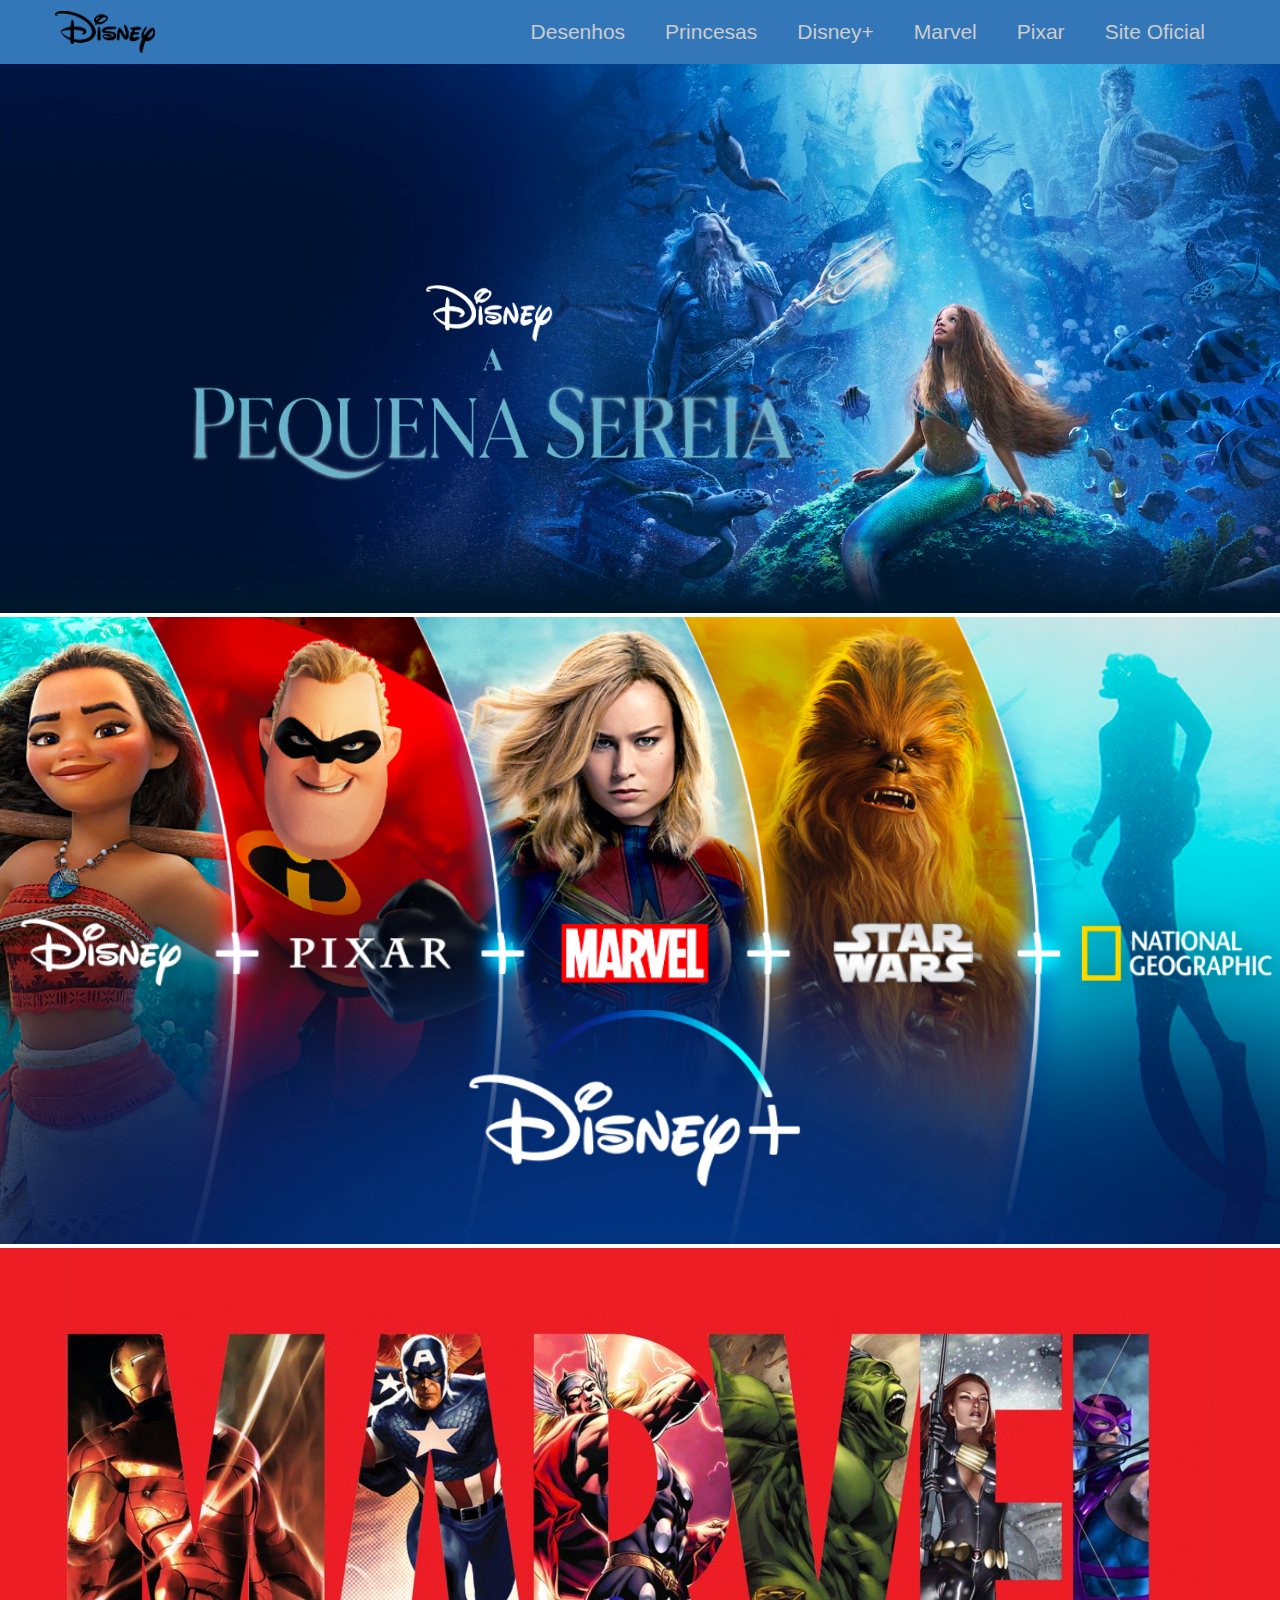
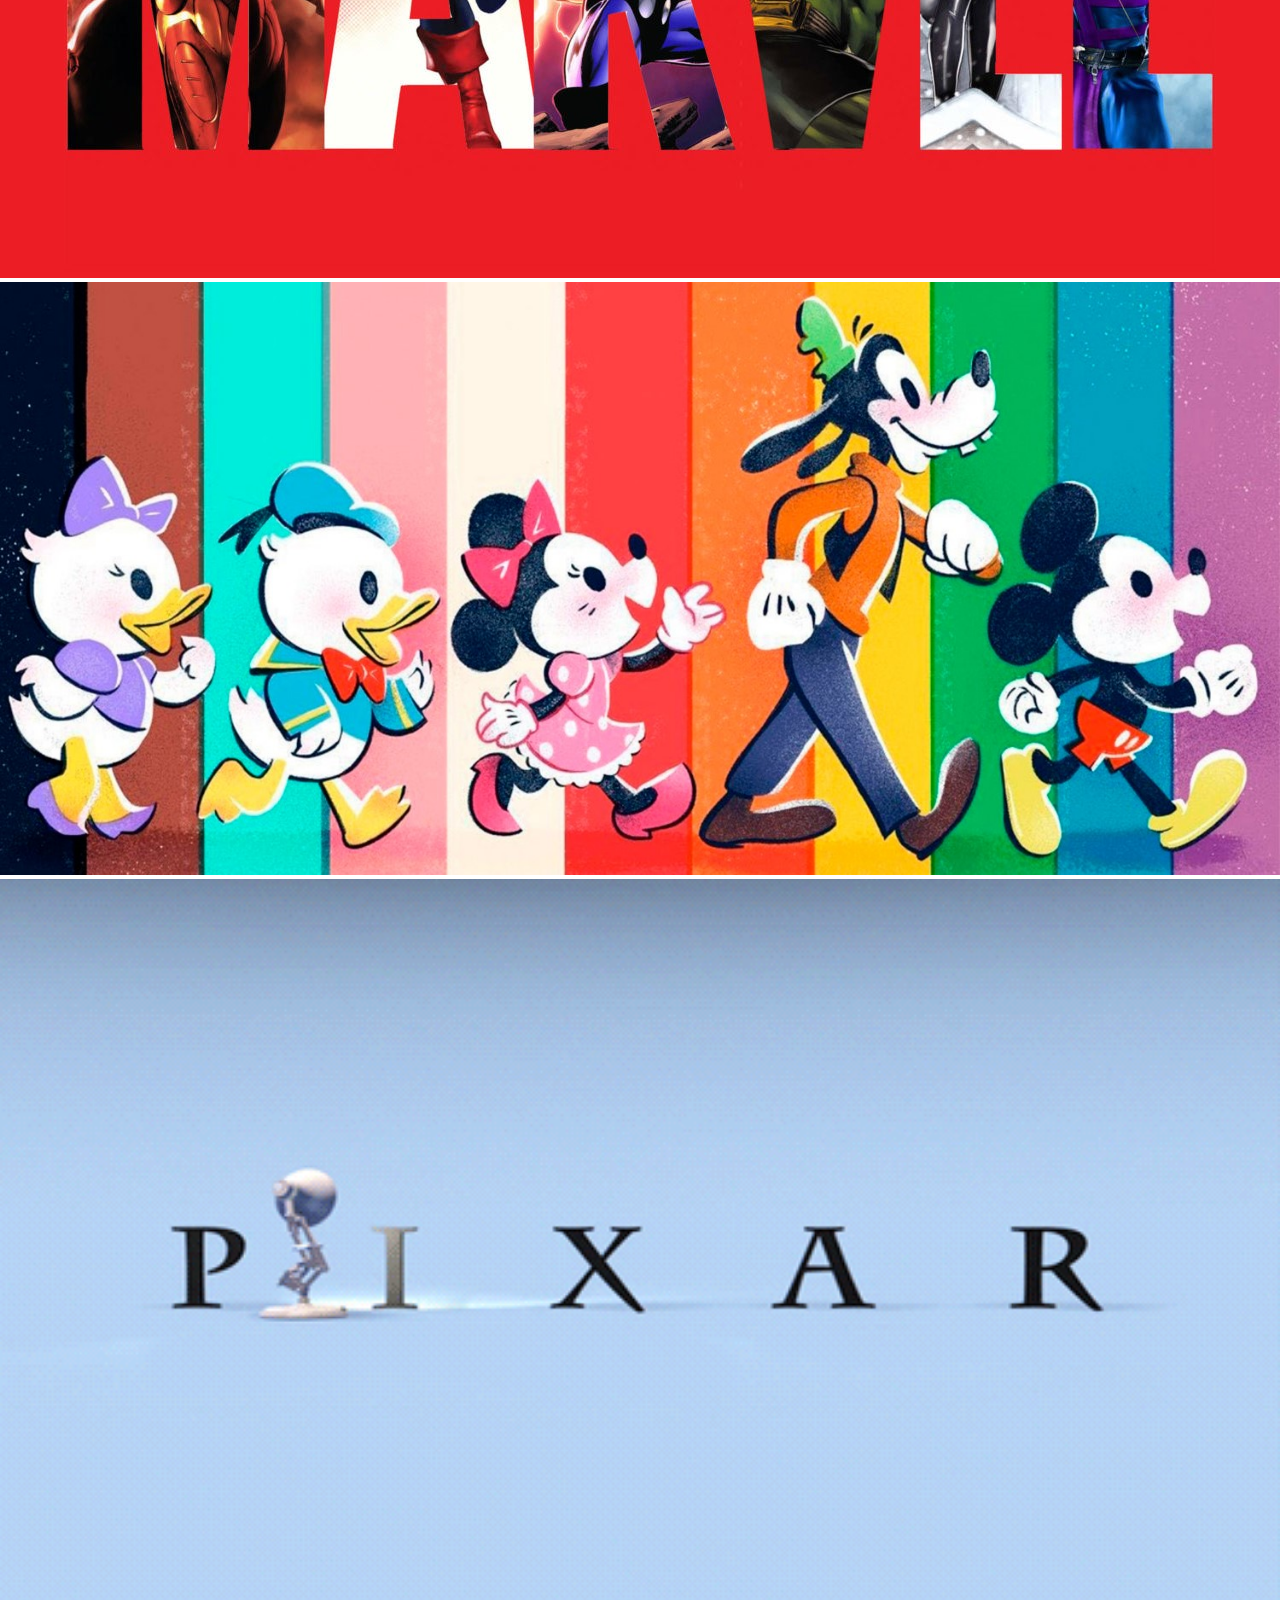
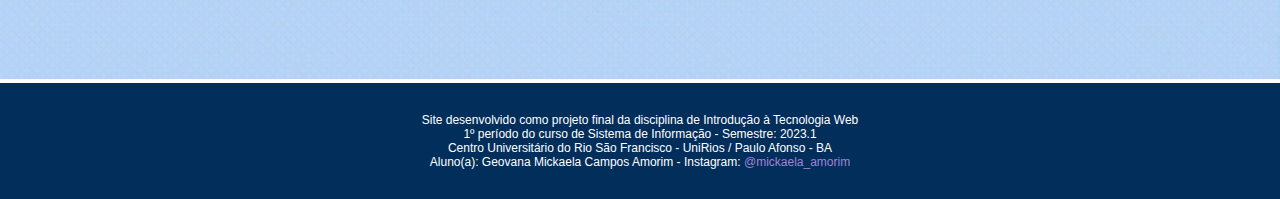
<file: index.html>
<!DOCTYPE html>
<html lang="en">

<head>
    <meta charset="UTF-8">
    <meta http-equiv="X-UA-Compatible" content="IE=edge">
    <meta name="viewport" content="width=device-width, initial-scale=1.0">
    <title>Disney</title>
    <link rel="shortcut icon" href="imagens/logo/favicon.ico" type="image/x-icon">
    <link rel="stylesheet" href="css/style.css">
</head>

<body id="index">
    <header id="cabecalho">
        <div class="container">
            <img src="imagens/logo/logo_disney.png" alt="Logo" id="logo">
            <nav id="menu">
                <ul>
                    <li><a href="pages/desenhos.html">Desenhos</a></li>
                    <li><a href="pages/princesas.html">Princesas</a></li>
                    <li><a href="pages/plus.html">Disney+</a></li>
                    <li><a href="pages/marvel.html">Marvel</a></li>
                    <li><a href="pages/pixar.html">Pixar</a></li>
                    <li><a href="https://www.disney.com.br" target="_blank">Site Oficial</a></li>
                </ul>
            </nav>
        </div>
    </header>

    <section id="index_princesas">
        <div id="conteudo">
            <a href="pages/princesas.html"><img width="650" height="250" src="imagens/princesas/frase_sereia.png"
                    alt="A Pequena Sereia"></a>
        </div>
        <a href="pages/princesas.html"> <video class="video" autoplay loop muted>
                <source src="imagens/index/pequena_sereia.mp4">
            </video></a>
    </section>


    <div id="index_plus" id="conteudo">
        <a href="pages/plus.html"> <img src="imagens/index/index_plus.png" alt="DisneyPlus"></a>
    </div>

    <div id="index_marvel" id="conteudo">
        <a href="pages/marvel.html"><img src="imagens/index/marvel_01.jpg" alt="Marvel"></a>
    </div>


    <div id="index_desenho" id="conteudo">
        <a href="pages/desenhos.html"> <img src="imagens/index/desenho_banner.jpg" alt="Desenhos"></a>
    </div>

    <div id="index_pixar" id="conteudo">
        <a href="pages/pixar.html"><img src="imagens/index/index_pixar.gif" alt="Pixar"></a>
    </div>

    <footer id="rodape">
        <span>
            <p>Site desenvolvido como projeto final da disciplina de Introdução à Tecnologia Web<br>
                1º período do curso de Sistema de Informação - Semestre: 2023.1<br>
                Centro Universitário do Rio São Francisco - UniRios / Paulo Afonso - BA<br>
                Aluno(a): Geovana Mickaela Campos Amorim - Instagram: <a href="https:www.instagram.com/mickaela_amorim"
                    target="_black">@mickaela_amorim</a>
            <p>
        </span>
    </footer>
</body>

</html>
</file>
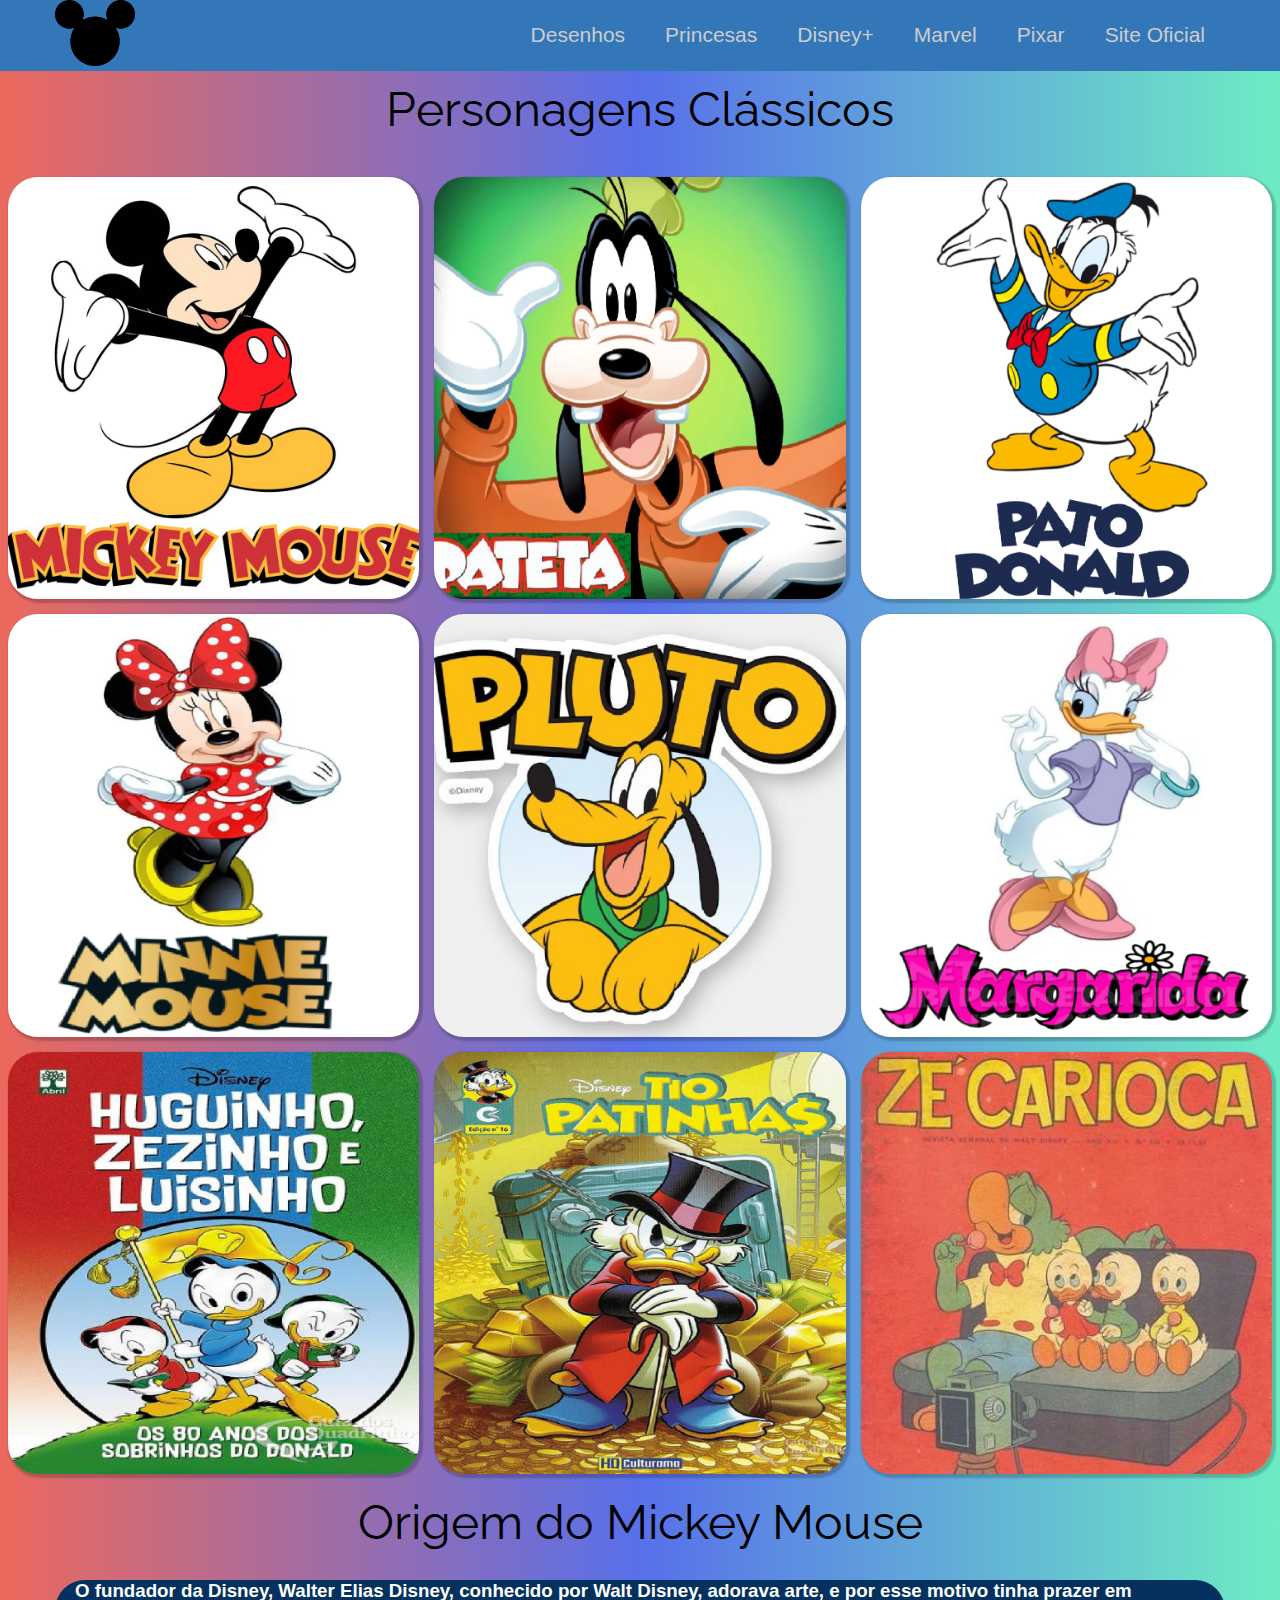
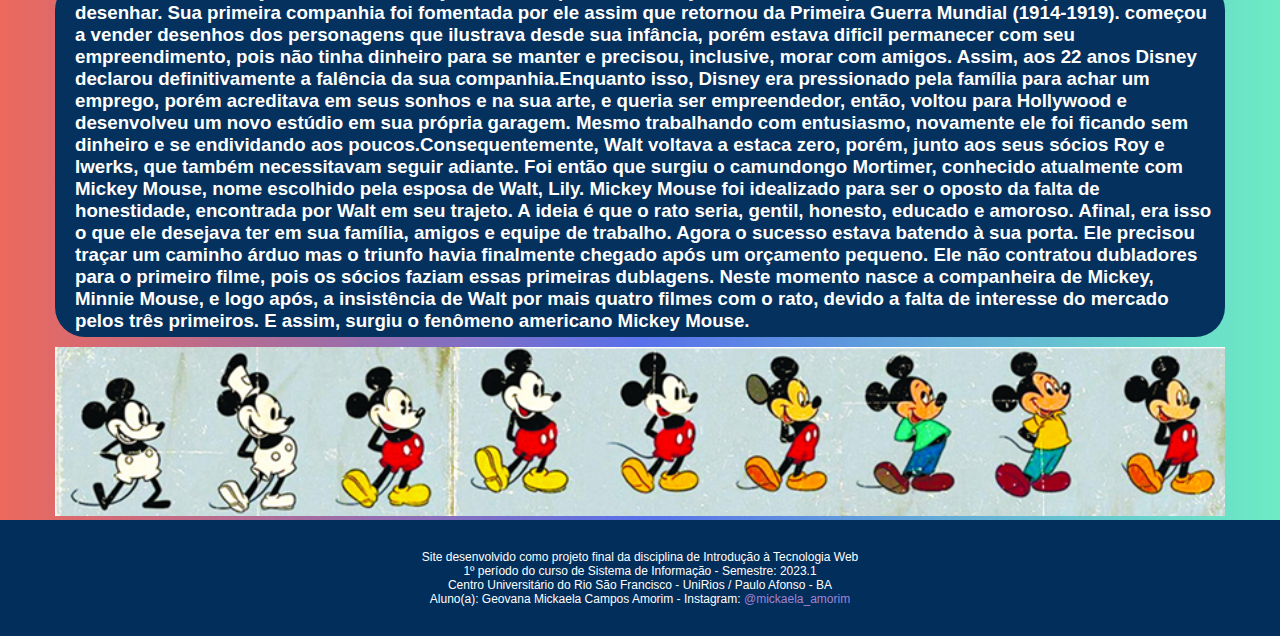
<file: pages/desenhos.html>
<!DOCTYPE html>
<html lang="en">

<head>
    <meta charset="UTF-8">
    <meta http-equiv="X-UA-Compatible" content="IE=edge">
    <meta name="viewport" content="width=device-width, initial-scale=1.0">
    <title>Disney</title>
    <link rel="shortcut icon" href="../imagens/logo/favicon.ico" type="image/x-icon">
    <link rel="stylesheet" href="../css/style.css">
</head>

<body id="desenho">
    <header id="cabecalho">
        <div class="container">
            <a href="../index.html"><img src="../imagens/logo/logo_disney_mickey.png" alt="Logo" id="logo_desenho"> </a>
            <nav id="menu">
                <ul>
                    <li><a href="desenhos.html">Desenhos</a></li>
                    <li><a href="princesas.html">Princesas</a></li>
                    <li><a href="plus.html">Disney+</a></li>
                    <li><a href="marvel.html">Marvel</a></li>
                    <li><a href="pixar.html">Pixar</a></li>
                    <li><a href="https://www.disney.com.br" target="_blank">Site Oficial</a></li>
                </ul>
            </nav>
        </div>
    </header>

    <div class="tamanho">
        <h2 class="titulo">Personagens Clássicos</h2>
        <div id="desenho_imagens">
            <img src="../imagens/desenhos/desenho_mickeymouse.png" alt="imagem">
            <img src="../imagens/desenhos/desenho_pateta.png" alt="imagem">
            <img src="../imagens/desenhos/desenho_patodonald.png" alt="imagem">
            <img src="../imagens/desenhos/desenho_minniemouse.png" alt="imagem">
            <img src="../imagens/desenhos/desenho_pluto.png" alt="imagem">
            <img src="../imagens/desenhos/desenho_margarida1.png" alt="imagem">
            <img src="../imagens/desenhos/desenho_sobrinhos.png" alt="imagem">
            <img src="../imagens/desenhos/desenho_tiopatinhas.png" alt="imagem">
            <img src="../imagens/desenhos/desenho_ze.jpeg" alt="imagem">
        </div>

        <h2 class="titulo">Origem do Mickey Mouse</h2>

        <div class=container id="conteudo_desenho">
            <h3>
                O fundador da Disney, Walter Elias Disney, conhecido por Walt Disney, adorava arte, e por esse motivo
                tinha prazer em desenhar. Sua primeira companhia foi fomentada por ele assim que retornou da Primeira
                Guerra Mundial (1914-1919). começou a vender desenhos dos personagens que ilustrava desde sua infância,
                porém estava dificil permanecer com seu empreendimento, pois não tinha dinheiro para se manter e
                precisou, inclusive, morar com amigos. Assim, aos 22 anos Disney declarou definitivamente a falência da
                sua companhia.Enquanto isso, Disney era pressionado pela família para achar um emprego, porém acreditava
                em seus sonhos e na sua arte, e queria ser empreendedor, então, voltou para Hollywood e desenvolveu um
                novo estúdio em sua própria garagem. Mesmo trabalhando com entusiasmo, novamente ele foi ficando sem
                dinheiro e se endividando aos poucos.Consequentemente, Walt voltava a estaca zero, porém, junto aos seus
                sócios Roy e Iwerks, que também necessitavam seguir adiante. Foi então que surgiu o camundongo Mortimer,
                conhecido atualmente com Mickey Mouse, nome escolhido pela esposa de Walt, Lily.
                Mickey Mouse foi idealizado para ser o oposto da falta de honestidade, encontrada por Walt em seu
                trajeto. A ideia é que o rato seria, gentil, honesto, educado e amoroso. Afinal, era isso o que ele
                desejava ter em sua família, amigos e equipe de trabalho.
                Agora o sucesso estava batendo à sua porta. Ele precisou traçar um caminho árduo mas o triunfo havia
                finalmente chegado após um orçamento pequeno. Ele não contratou dubladores para o primeiro filme, pois
                os sócios faziam essas primeiras dublagens. Neste momento nasce a companheira de Mickey, Minnie Mouse, e
                logo após, a insistência de Walt por mais quatro filmes com o rato, devido a falta de interesse do
                mercado pelos três primeiros. E assim, surgiu o fenômeno americano Mickey Mouse.
            </h3>

            <img src="../imagens/desenhos/desenho_evolucao.png" alt="imagem">

        </div>
    </div>

    <footer id="rodape">
        <span>
            <p>Site desenvolvido como projeto final da disciplina de Introdução à Tecnologia Web<br>
                1º período do curso de Sistema de Informação - Semestre: 2023.1<br>
                Centro Universitário do Rio São Francisco - UniRios / Paulo Afonso - BA<br>
                Aluno(a): Geovana Mickaela Campos Amorim - Instagram: <a href="https:www.instagram.com/mickaela_amorim"
                    target="_black">@mickaela_amorim</a>
            <p>
        </span>
    </footer>
    
</body>

</html>
</file>
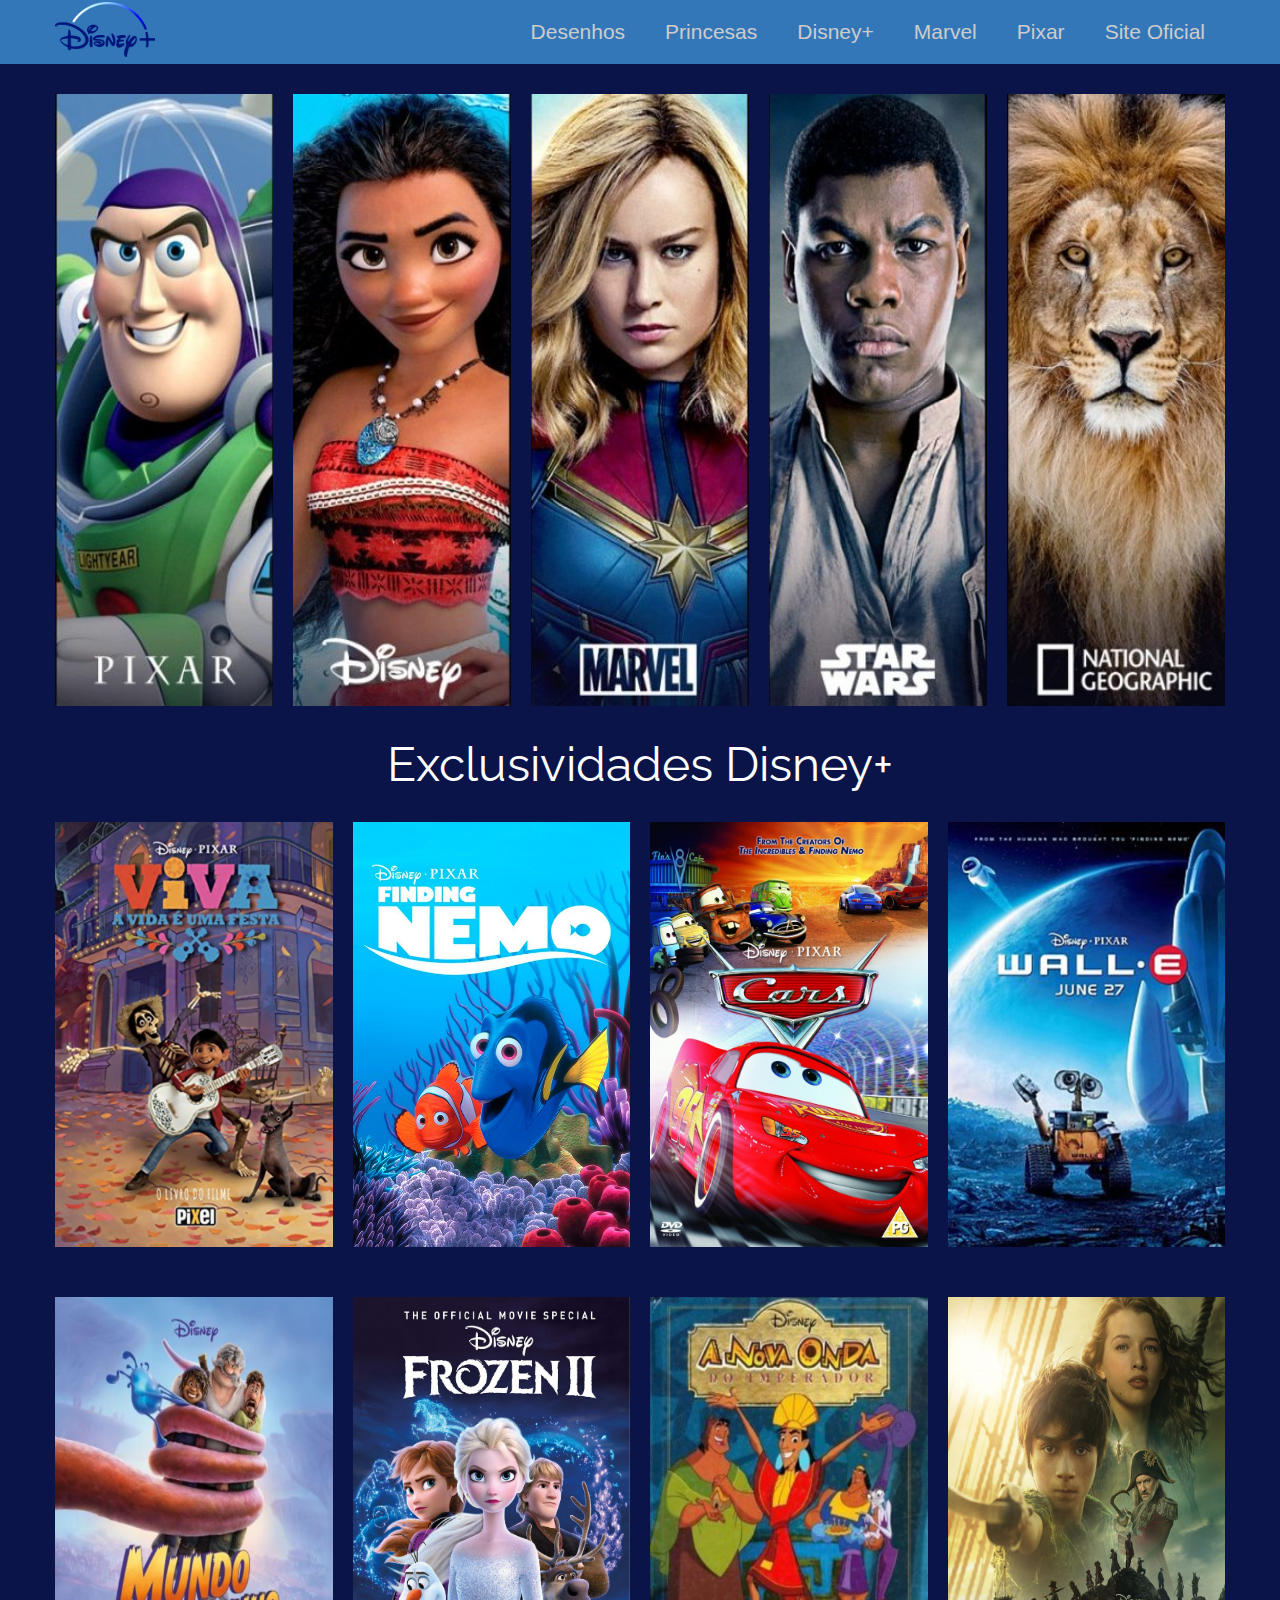
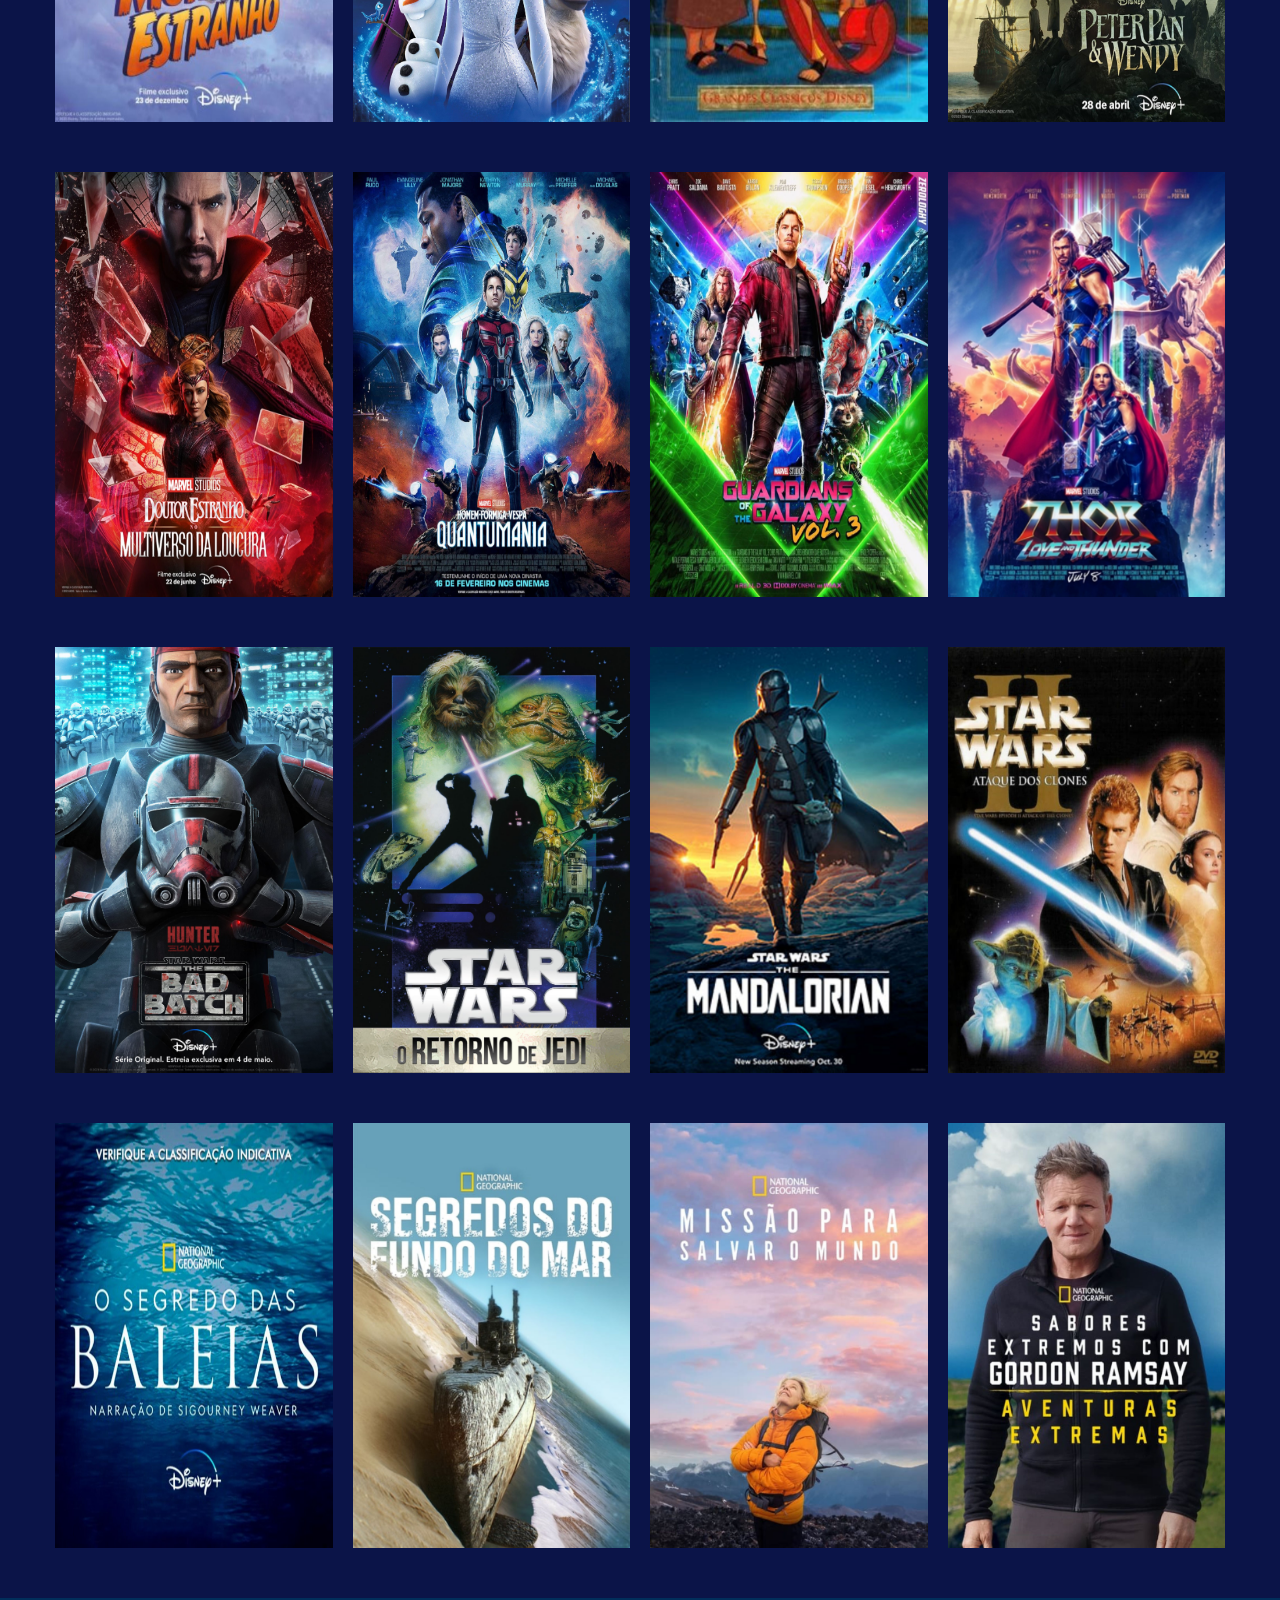
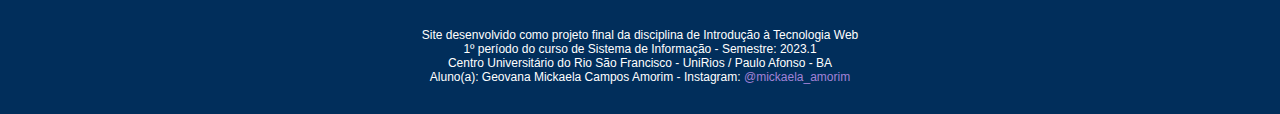
<file: pages/plus.html>
<!DOCTYPE html>
<html lang="en">

<head>
        <meta charset="UTF-8">
        <meta http-equiv="X-UA-Compatible" content="IE=edge">
        <meta name="viewport" content="width=device-width, initial-scale=1.0">
        <title>Disney</title>
        <link rel="shortcut icon" href="../imagens/logo/favicon.ico" type="image/x-icon">
        <link rel="stylesheet" href="../css/style.css">
    <link rel="stylesheet" href="../js/plugins/bxslider.css">
    <link rel="stylesheet" href="../js/plugins/magnific-popup.css">
    <script src="../js/plugins/jquery.min.js"></script>
    <script src="../js/plugins/bxslider.min.js"></script>
    <script src="../js/plugins/magnific-popup.js"></script>
    <script src="../js/scripts.js"></script>
    </head>

<body id="plus_color">

    <header id="cabecalho">
        <div class="container">
            <a href="../index.html"><img src="../imagens/logo/logo_disney_plus.png" alt="Logo" id="logo"></a>
            <nav id="menu">
                <ul>
                    <li><a href="desenhos.html">Desenhos</a></li>
                    <li><a href="princesas.html">Princesas</a></li>
                    <li><a href="plus.html">Disney+</a></li>
                    <li><a href="marvel.html">Marvel</a></li>
                    <li><a href="pixar.html">Pixar</a></li>
                    <li><a href="https://www.disney.com.br" target="_blank">Site Oficial</a></li>
                </ul>
            </nav>
        </div>
    </header>

    <div id="plus_imagens">

        <div class="container">
            <a href="#galeria_pixar"><img src="../imagens/plus/disney+_02.jpg" alt=""></a>
            <a href="#galeria_disney"><img src="../imagens/plus/disney+_01.jpg" alt=""></a>
            <a href="#galeria_marvel"><img src="../imagens/plus/disney+_03.jpg" alt=""></a>
            <a href="#galeria_star"><img src="../imagens/plus/disney+_04.jpg" alt=""></a>
            <a href="#galeria_geograp"><img src="../imagens/plus/disney+_05.jpg" alt=""></a>
        </div>

    </div>

    <section class="plus">

        <h4 class="titulo">Exclusividades Disney+</h4>

        <div class=container id="galeria_pixar">
            <a href="../imagens/plus/disney_plus_01.jpg"><img height="425.21" src="../imagens/plus/disney_plus_01.jpg"
                    alt=""></a>
            <a href="../imagens/plus/disney_plus_02.jpeg"><img height="425.21" src="../imagens/plus/disney_plus_02.jpeg"
                    alt=""></a>
            <a href="../imagens/plus/disney_plus_03.jpg"><img height="425.21" src="../imagens/plus/disney_plus_03.jpg"
                    alt=""></a>
            <a href="../imagens/plus/disney_plus_17.jpg"><img height="425.21" src="../imagens/plus/disney_plus_17.jpg"
                    alt=""></a>
        </div>

        <div class=container id="galeria_disney">
            <a href="../imagens/plus/disney_plus_04.jpg"><img height="425.21" src="../imagens/plus/disney_plus_04.jpg"
                    alt=""></a>
            <a href="../imagens/plus/disney_plus_05.jpg"><img height="425.21" src="../imagens/plus/disney_plus_05.jpg"
                    alt=""></a>
            <a href="../imagens/plus/disney_plus_06.jpg"><img height="425.21" src="../imagens/plus/disney_plus_06.jpg"
                    alt=""></a>
            <a href="../imagens/plus/disney_plus_18.jpg"><img height="425.21" src="../imagens/plus/disney_plus_18.jpg"
                    alt=""></a>
        </div>

        <div class=container id="galeria_marvel">
            <a href="../imagens/plus/disney_plus_07.jpg"><img height="425.21" src="../imagens/plus/disney_plus_07.jpg"
                    alt=""></a>
            <a href="../imagens/plus/disney_plus_08.jpg"><img height="425.21" src="../imagens/plus/disney_plus_08.jpg"
                    alt=""></a>
            <a href="../imagens/plus/disney_plus_09.jpg"><img height="425.21" src="../imagens/plus/disney_plus_09.jpg"
                    alt=""></a>
            <a href="../imagens/plus/disney_plus_19.jpg"><img height="425.21" src="../imagens/plus/disney_plus_19.jpg"
                    alt=""></a>
        </div>

        <div class=container id="galeria_star">
            <a href="../imagens/plus/disney_plus_10.jpg"><img height="425.21" src="../imagens/plus/disney_plus_10.jpg"
                    alt=""></a>
            <a href="../imagens/plus/disney_plus_11.jpg"><img height="425.21" src="../imagens/plus/disney_plus_11.jpg"
                    alt=""></a>
            <a href="../imagens/plus/disney_plus_12.jpg"><img height="425.21" src="../imagens/plus/disney_plus_12.jpg"
                    alt=""></a>
            <a href="../imagens/plus/disney_plus_20.jpg"><img height="425.21" src="../imagens/plus/disney_plus_20.jpg"
                    alt=""></a>
        </div>

        <div class=container id="galeria_geograp">
            <a href="../imagens/plus/disney_plus_13.jpg"><img height="425.21" src="../imagens/plus/disney_plus_13.jpg"
                    alt=""></a>
            <a href="../imagens/plus/disney_plus_14.jpg"><img height="425.21" src="../imagens/plus/disney_plus_14.jpg"
                    alt=""></a>
            <a href="../imagens/plus/disney_plus_15.jpg"><img height="425.21" src="../imagens/plus/disney_plus_15.jpg"
                    alt=""></a>
            <a href="../imagens/plus/disney_plus_21.jpg"><img height="425.21" src="../imagens/plus/disney_plus_21.jpg"
                    alt=""></a>
        </div>

    </section>


    <footer id="rodape">
        <span>
            <p>Site desenvolvido como projeto final da disciplina de Introdução à Tecnologia Web<br>
                1º período do curso de Sistema de Informação - Semestre: 2023.1<br>
                Centro Universitário do Rio São Francisco - UniRios / Paulo Afonso - BA<br>
                Aluno(a): Geovana Mickaela Campos Amorim - Instagram: <a href="https:www.instagram.com/mickaela_amorim"
                    target="_black">@mickaela_amorim</a>
            <p>
        </span>
    </footer>
</body>

</html>
</file>
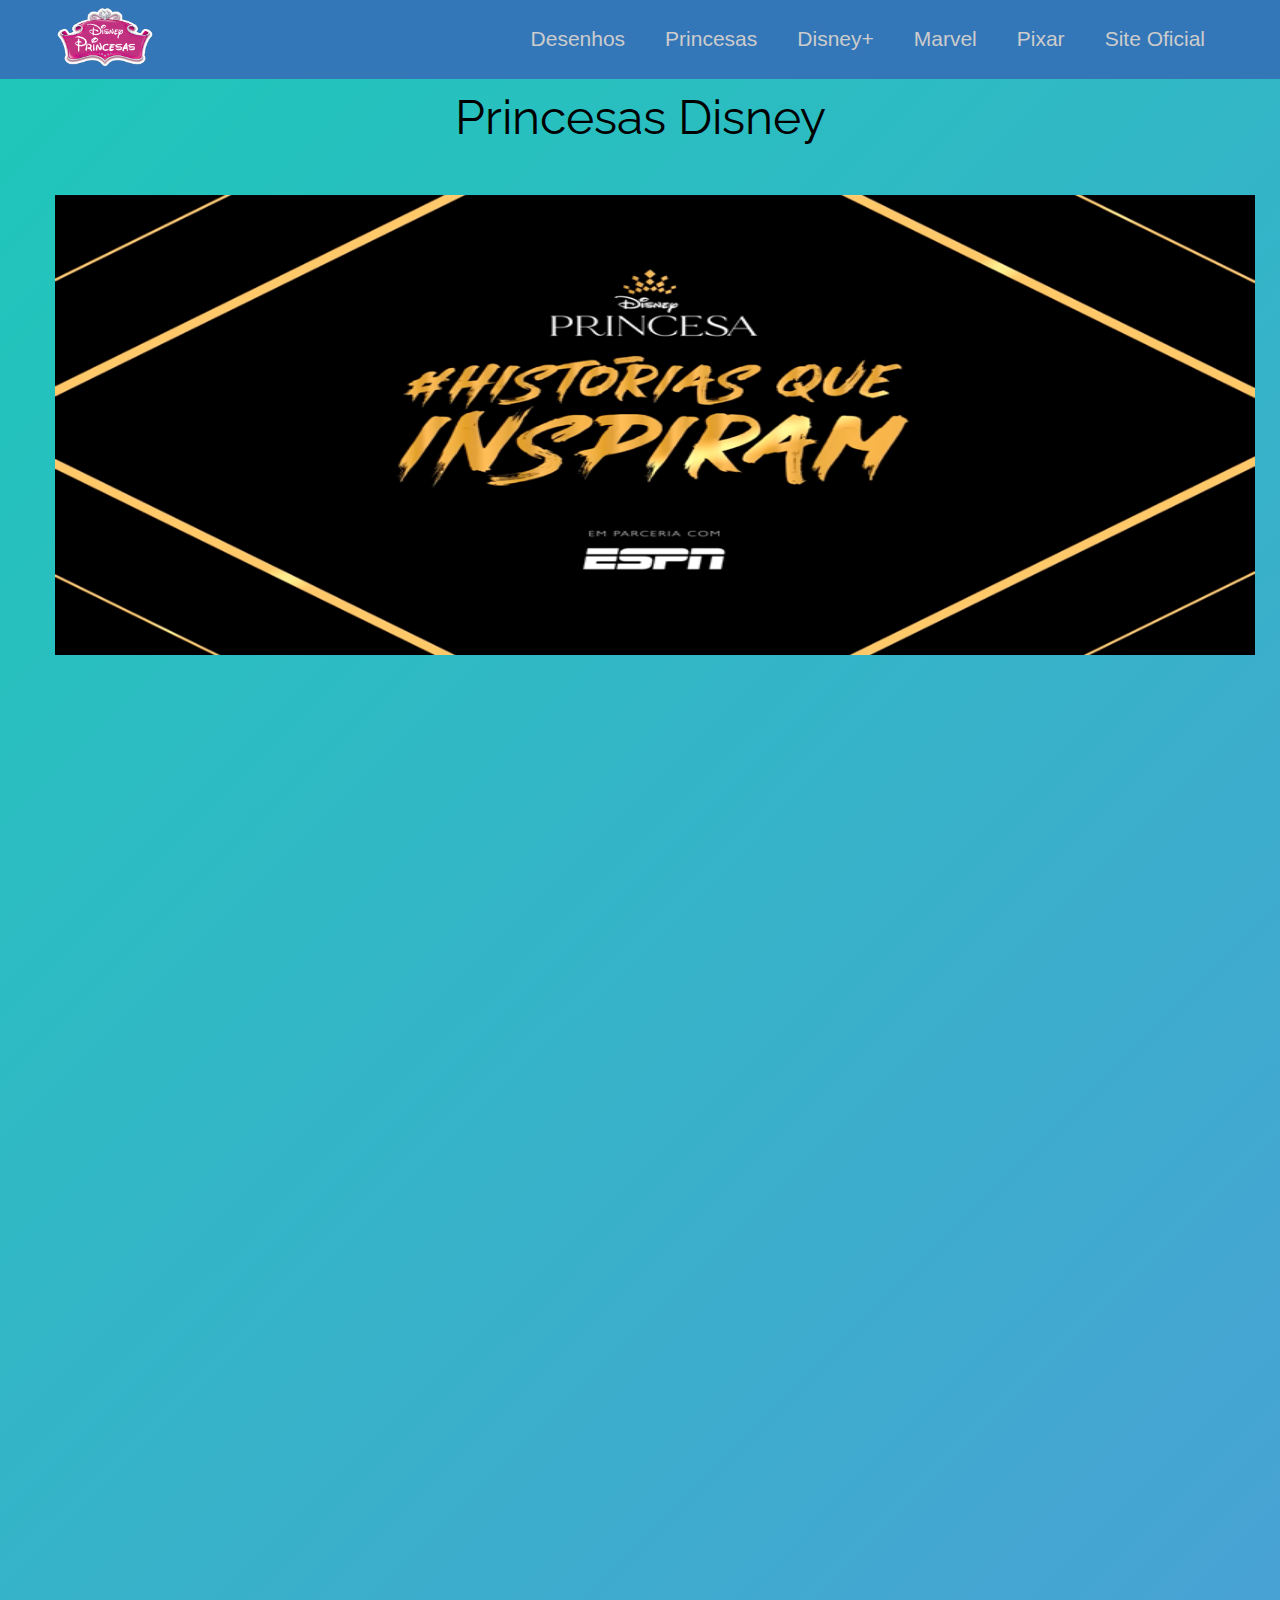
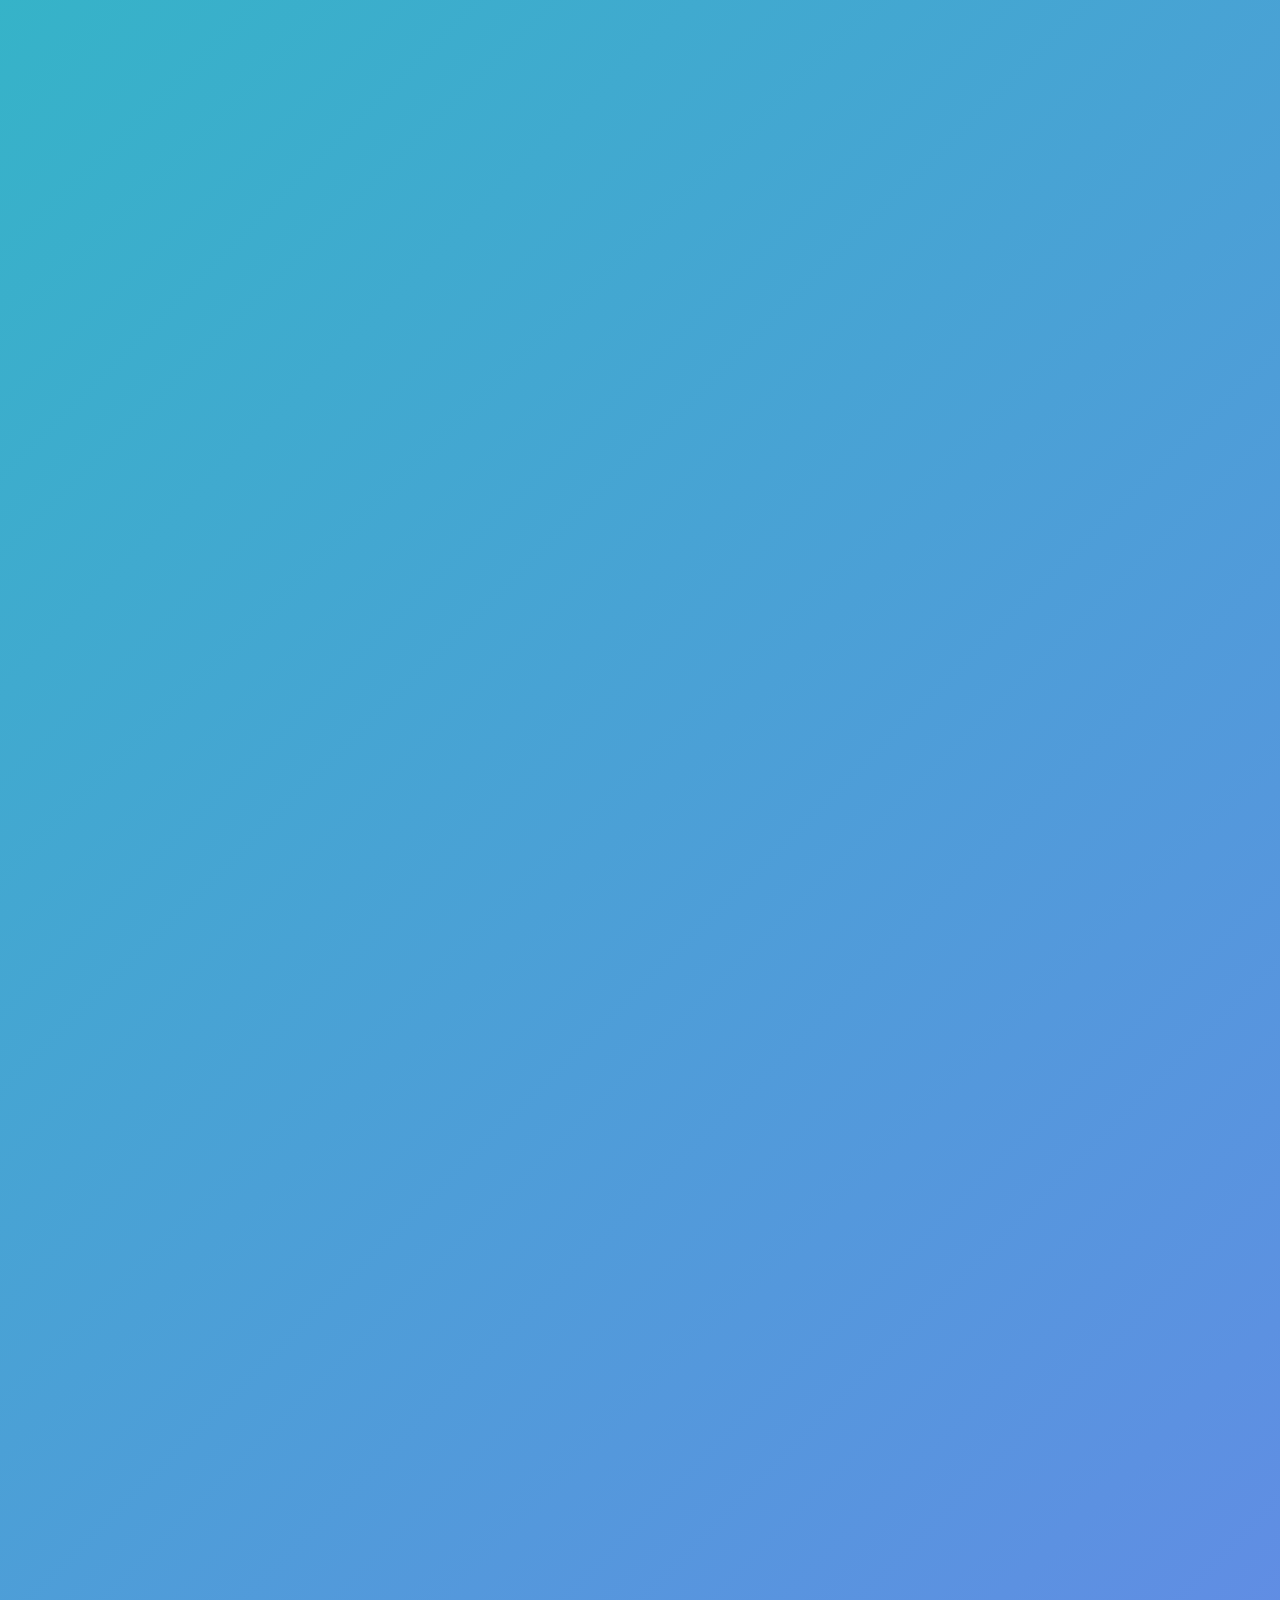
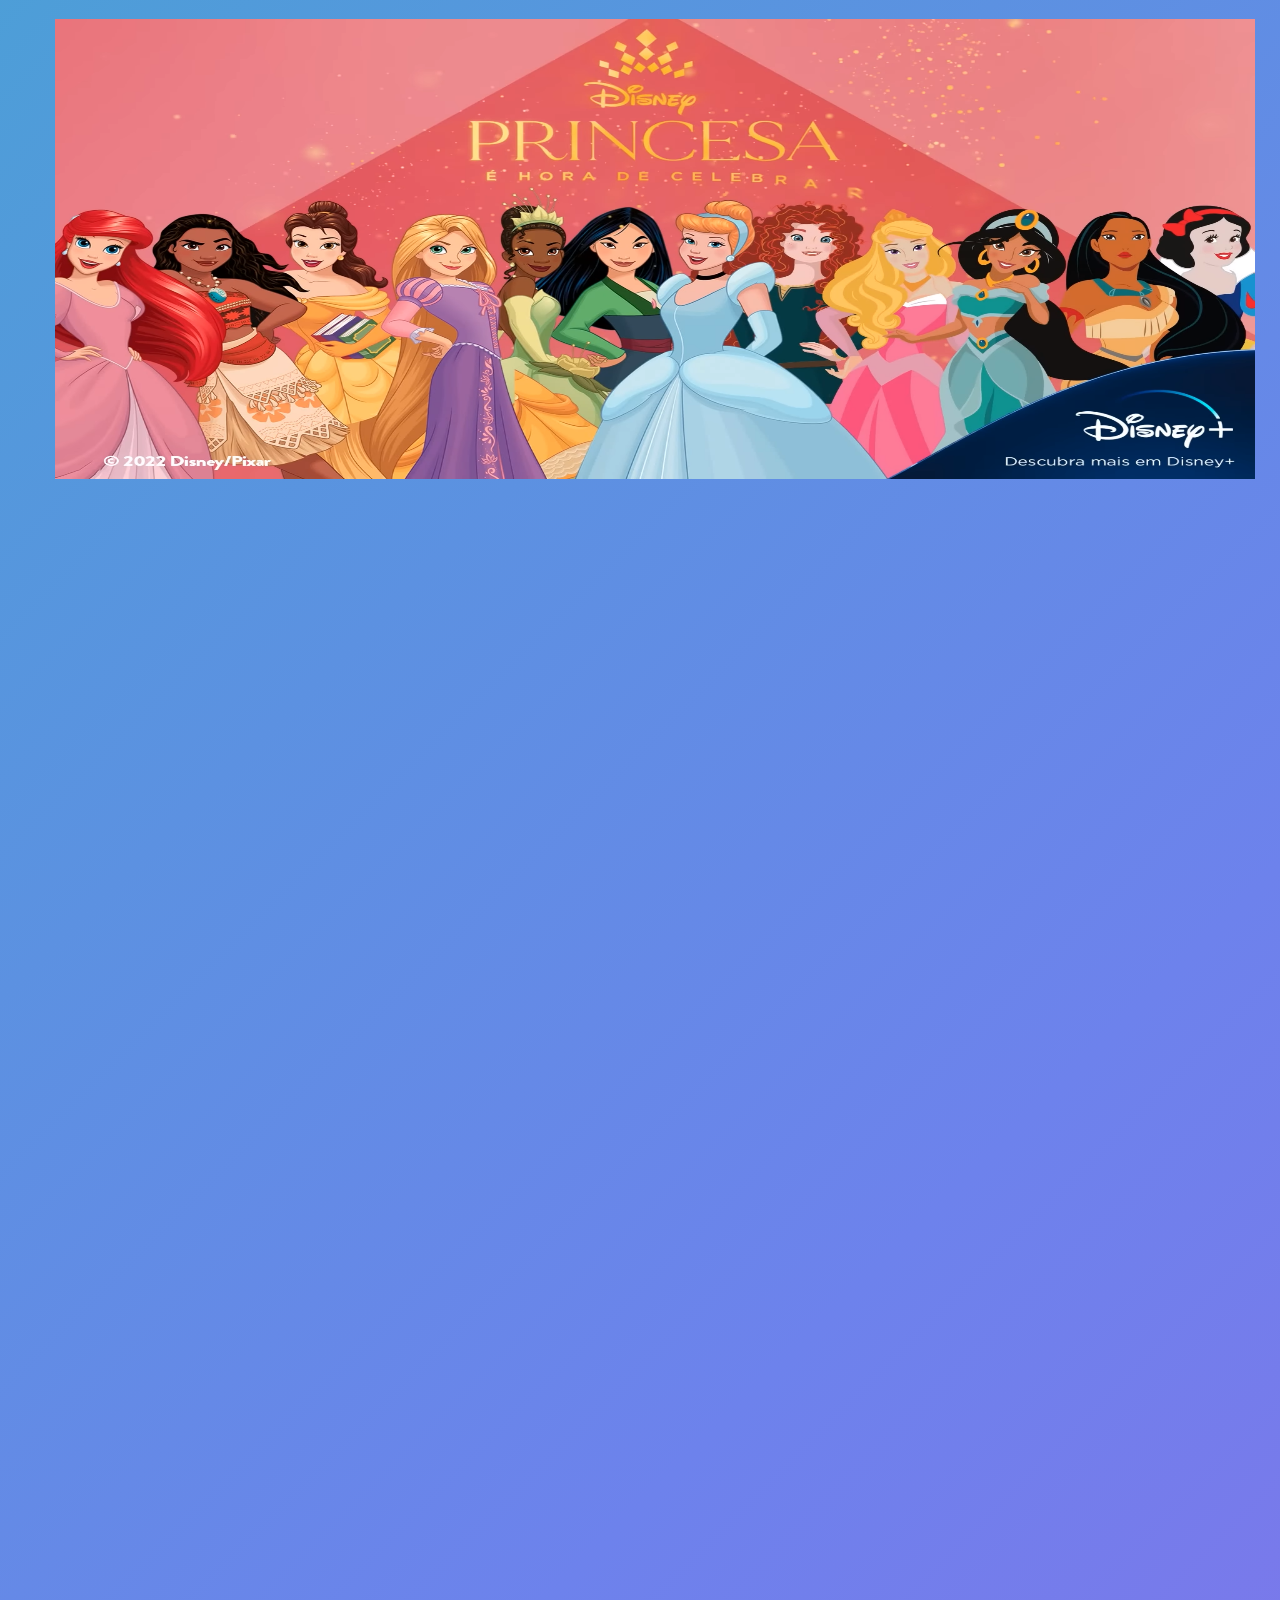
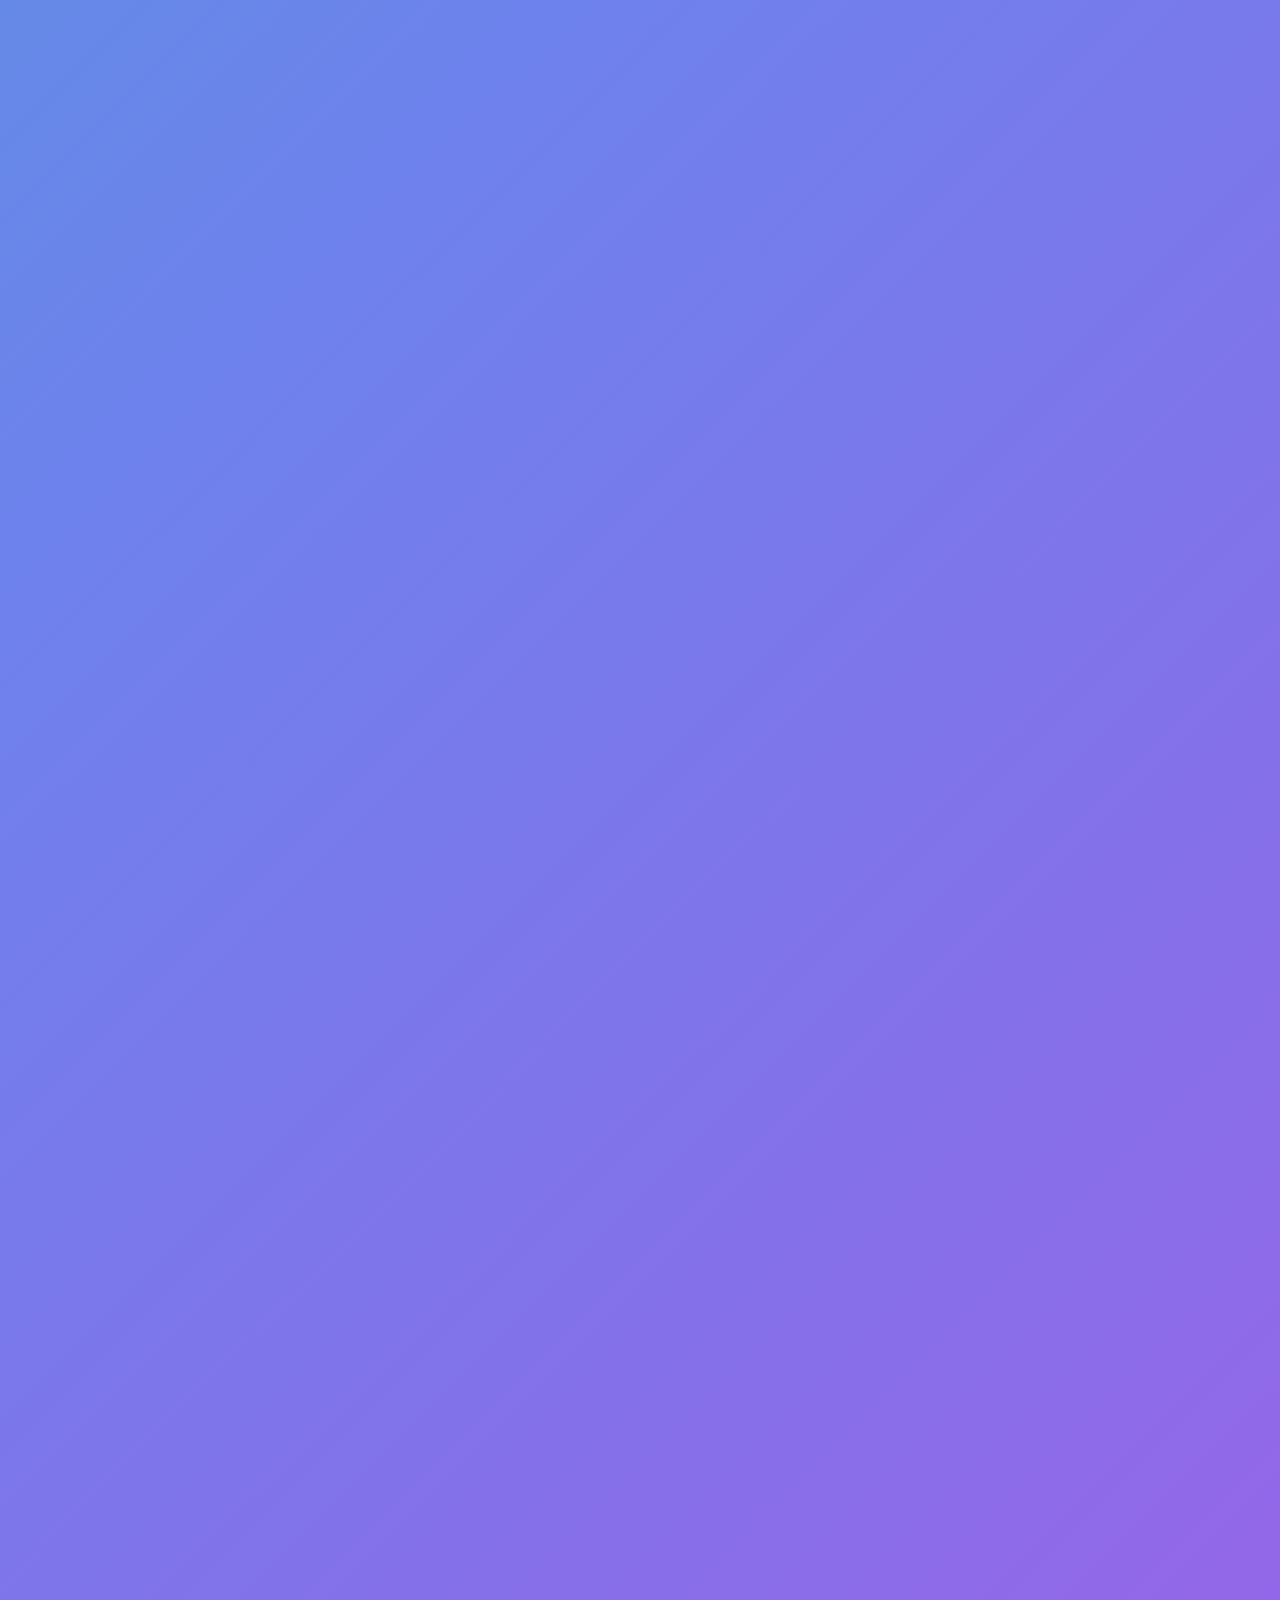
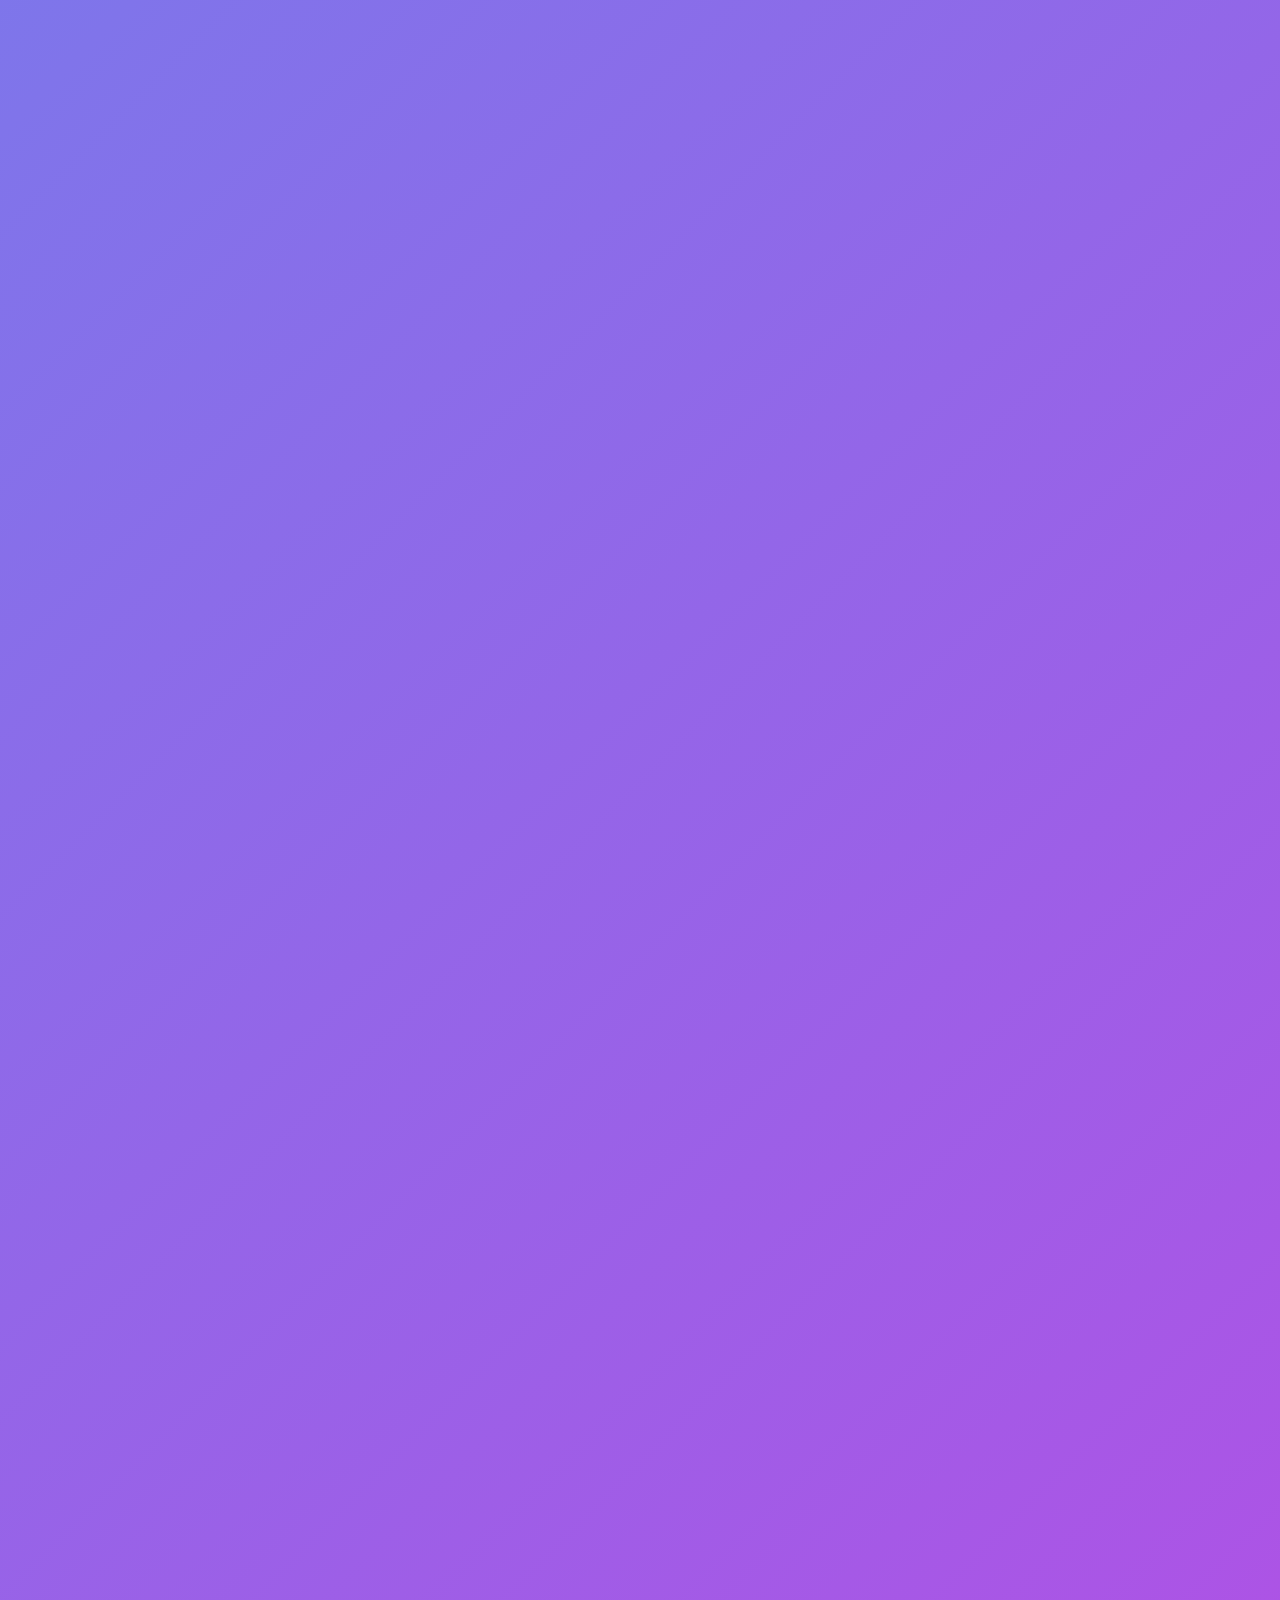
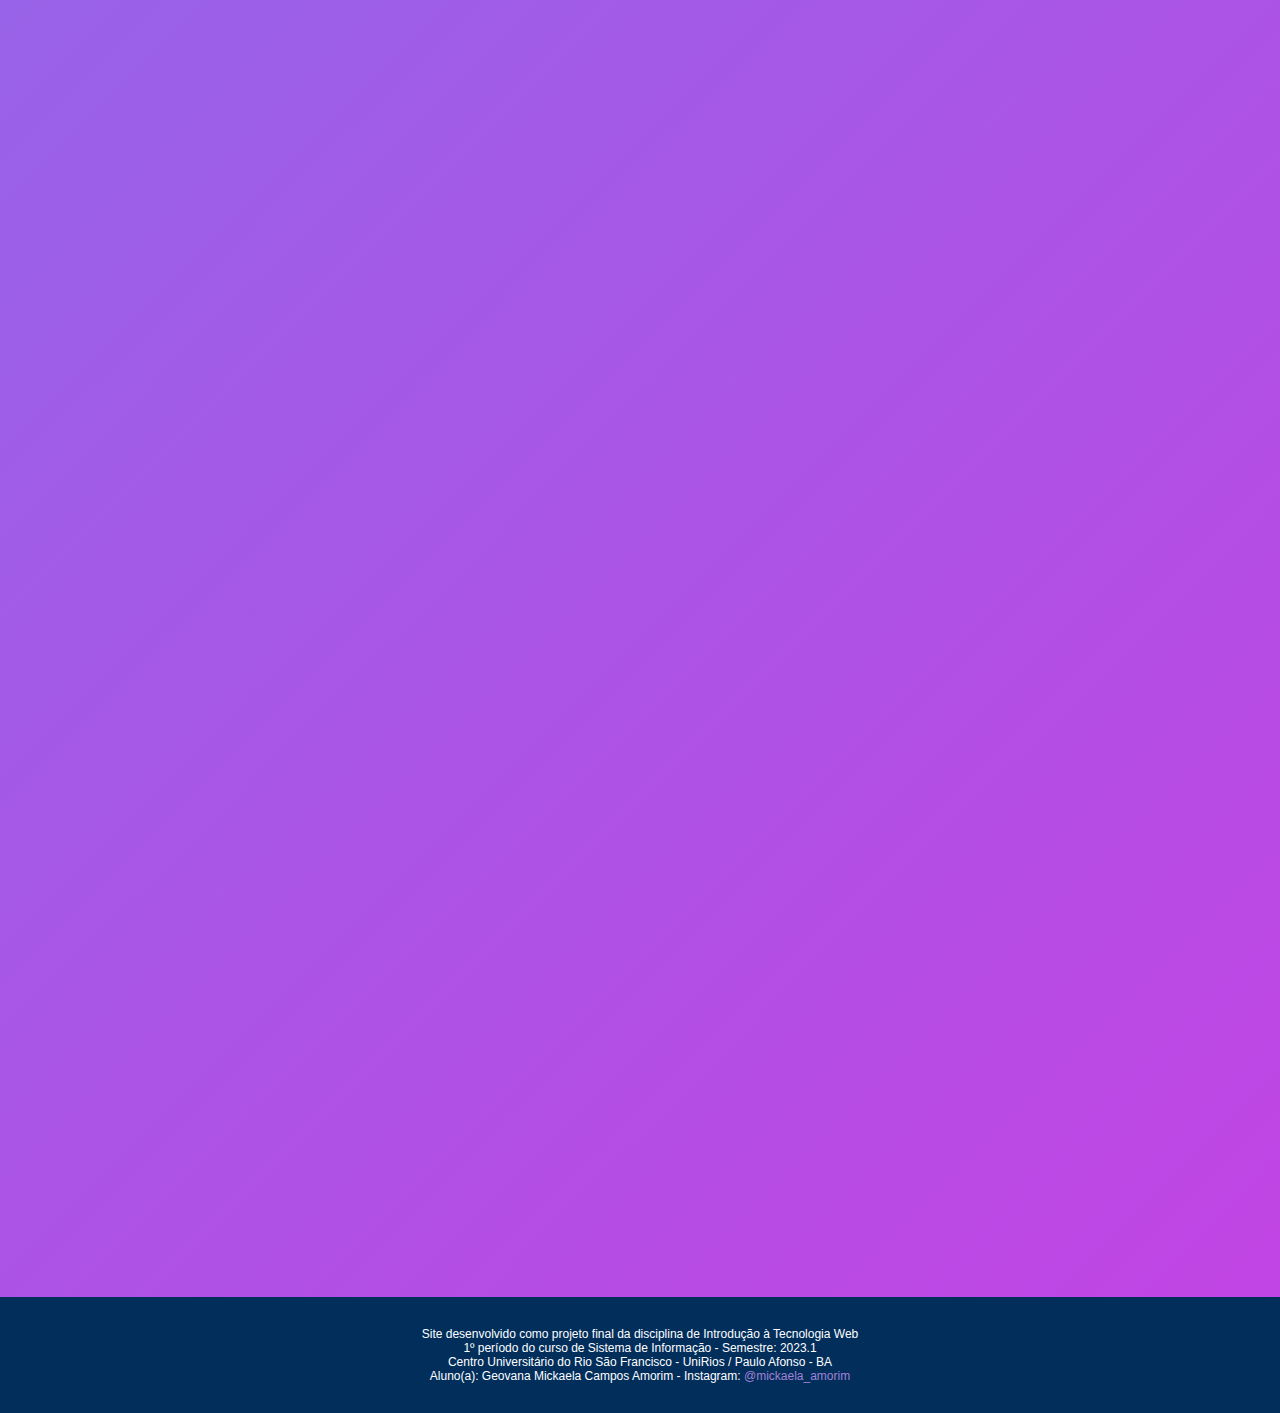
<file: pages/princesas.html>
<!DOCTYPE html>
<html lang="en">

<head>
    <meta charset="UTF-8">
    <meta http-equiv="X-UA-Compatible" content="IE=edge">
    <meta name="viewport" content="width=device-width, initial-scale=1.0">
    <title>Disney</title>
    <link rel="shortcut icon" href="../imagens/logo/favicon.ico" type="image/x-icon">
    <link rel="stylesheet" href="../css/style.css">
</head>

<body id="princesas_color">

    <header id="cabecalho">
        <div class="container">
            <a href="../index.html"><img src="../imagens/logo/logo_disney_princesa.png" alt="Logo " id="logo"> </a>
            <nav id="menu">
                <ul>
                    <li><a href="desenhos.html">Desenhos</a></li>
                    <li><a href="princesas.html">Princesas</a></li>
                    <li><a href="plus.html">Disney+</a></li>
                    <li><a href="marvel.html">Marvel</a></li>
                    <li><a href="pixar.html">Pixar</a></li>
                    <li><a href="https://www.disney.com.br" target="_blank">Site Oficial</a></li>
                </ul>
            </nav>
        </div>
    </header>

    <section id="princesas">

        <h4 class="titulo">Princesas Disney</h4>

        <div class=container>

            <div>

                <img src="../imagens/princesas/disney_princesas_espn.png" alt="Princesas que Inspiram" id="princesa">

                <iframe src="https://www.youtube.com/embed/HjZs2Y2FtGI" title="YouTube video player" frameborder="0"
                    allow="accelerometer; autoplay; clipboard-write; encrypted-media; gyroscope; picture-in-picture; web-share"
                    allowfullscreen></iframe>
                <iframe src="https://www.youtube.com/embed/eMBejJclBnE" title="YouTube video player" frameborder="0"
                    allow="accelerometer; autoplay; clipboard-write; encrypted-media; gyroscope; picture-in-picture; web-share"
                    allowfullscreen></iframe>
                <iframe src="https://www.youtube.com/embed/6piwwpoKuxI" title="YouTube video player" frameborder="0"
                    allow="accelerometer; autoplay; clipboard-write; encrypted-media; gyroscope; picture-in-picture; web-share"
                    allowfullscreen></iframe>
                <iframe src="https://www.youtube.com/embed/HhKcpb0Tsk8" title="YouTube video player" frameborder="0"
                    allow="accelerometer; autoplay; clipboard-write; encrypted-media; gyroscope; picture-in-picture; web-share"
                    allowfullscreen></iframe>
                <iframe src="https://www.youtube.com/embed/Fg-nVYAn3YQ" title="YouTube video player" frameborder="0"
                    allow="accelerometer; autoplay; clipboard-write; encrypted-media; gyroscope; picture-in-picture; web-share"
                    allowfullscreen></iframe>


                <img src="../imagens/princesas/princesas_inspiram.png" alt="Princesas que Inspiram" id="princesa">

                <iframe src="https://www.youtube.com/embed/rnxQRCpIJYs" title="YouTube video player" frameborder="0"
                    allow="accelerometer; autoplay; clipboard-write; encrypted-media; gyroscope; picture-in-picture; web-share"
                    allowfullscreen></iframe>
                <iframe src="https://www.youtube.com/embed/Vl-VIOfoPE0" title="YouTube video player" frameborder="0"
                    allow="accelerometer; autoplay; clipboard-write; encrypted-media; gyroscope; picture-in-picture; web-share"
                    allowfullscreen></iframe>
                <iframe src="https://www.youtube.com/embed/HCUqn7dWMVo" title="YouTube video player" frameborder="0"
                    allow="accelerometer; autoplay; clipboard-write; encrypted-media; gyroscope; picture-in-picture; web-share"
                    allowfullscreen></iframe>
                <iframe src="https://www.youtube.com/embed/EHIIkx6IBMc" title="YouTube video player" frameborder="0"
                    allow="accelerometer; autoplay; clipboard-write; encrypted-media; gyroscope; picture-in-picture; web-share"
                    allowfullscreen></iframe>
                <iframe src="https://www.youtube.com/embed/GoZhTZRzNBM" title="YouTube video player" frameborder="0"
                    allow="accelerometer; autoplay; clipboard-write; encrypted-media; gyroscope; picture-in-picture; web-share"
                    allowfullscreen></iframe>
                <iframe src="https://www.youtube.com/embed/u8GYDJXiY-k" title="YouTube video player" frameborder="0"
                    allow="accelerometer; autoplay; clipboard-write; encrypted-media; gyroscope; picture-in-picture; web-share"
                    allowfullscreen></iframe>
                <iframe src="https://www.youtube.com/embed/Vl-VIOfoPE0" title="YouTube video player" frameborder="0"
                    allow="accelerometer; autoplay; clipboard-write; encrypted-media; gyroscope; picture-in-picture; web-share"
                    allowfullscreen></iframe>
                <iframe src="https://www.youtube.com/embed/-eNaq6safkM" title="YouTube video player" frameborder="0"
                    allow="accelerometer; autoplay; clipboard-write; encrypted-media; gyroscope; picture-in-picture; web-share"
                    allowfullscreen></iframe>
                <iframe src="https://www.youtube.com/embed/5-_T3meFnq0" title="YouTube video player" frameborder="0"
                    allow="accelerometer; autoplay; clipboard-write; encrypted-media; gyroscope; picture-in-picture; web-share"
                    allowfullscreen></iframe>
                <iframe src="https://www.youtube.com/embed/zpMjIvVyt5k" title="YouTube video player" frameborder="0"
                    allow="accelerometer; autoplay; clipboard-write; encrypted-media; gyroscope; picture-in-picture; web-share"
                    allowfullscreen></iframe>
                <iframe src="https://www.youtube.com/embed/PBrThRTfrdc" title="YouTube video player" frameborder="0"
                    allow="accelerometer; autoplay; clipboard-write; encrypted-media; gyroscope; picture-in-picture; web-share"
                    allowfullscreen></iframe>
            </div>
        </div>
    </section>
    
    <footer id="rodape">
        <span>
            <p>Site desenvolvido como projeto final da disciplina de Introdução à Tecnologia Web<br>
                1º período do curso de Sistema de Informação - Semestre: 2023.1<br>
                Centro Universitário do Rio São Francisco - UniRios / Paulo Afonso - BA<br>
                Aluno(a): Geovana Mickaela Campos Amorim - Instagram: <a href="https:www.instagram.com/mickaela_amorim"
                    target="_black">@mickaela_amorim</a>
            <p>
        </span>
    </footer>
</body>

</html>
</file>
<file: css/style.css>
@import url('https://fonts.googleapis.com/css2?family=Raleway:ital,wght@0,200;0,300;0,400;0,900;1,400&display=swap');

/* importando fonte do google fonts */
*{
    margin: 0;
    padding:0;
    box-sizing: border-box;
    font-family: 'Segoe UI', Tahoma, Geneva, Verdana, sans-serif;
}
.container {
    max-width: 1200px;
    margin: 0 auto;
    padding: 0 15px;
}

.titulo{
    font-family: Raleway;
    font-weight: 400;
    font-size: 48px;
    text-align: center;
    margin-bottom: 30px;
    margin-top: 10px;
}

.slider img{
    width: 100%;
}

.slid_galeri ul li{
    margin-left: 2px;
    margin-right: 2px;
}

.slid_marv ul iframe{
    margin: 5px;
}

.tamanho{
    margin: 0 auto;
    max-width: 1400px;
}


.plus  h4{
    color: #fff;
}

.plus .container {
    display: grid;
    grid-template-columns: repeat(4, 1fr);
    gap: 20px;
    margin-bottom: 50px;
}

.plus .container img{
    display: block;
    width: 100%;
    transition: all 0.3s linear;
}

.plus .container img:hover{
    transform: scale(0.9);
}

#cabecalho{
    background-color: rgb(52, 119, 185);
    font-size: 21px;
}

#cabecalho .container{
    display: flex;
    align-items: center;
     /* centralisa os elementos pq o flex puxa a imagem para que td tenha a msm altura */
    justify-content: space-between;
    /* manda pra direita */
}

#cabecalho #logo {
    width: 100px;
}

#cabecalho #logo_marvel {
    width: 200px;
}

#cabecalho #logo_desenho {
    width: 80px;
}

#cabecalho #logo_pixar {
    width: 200px;
}

#cabecalho #menu ul {
    display: flex;
}

#cabecalho #menu li {
    list-style: none;
}

#cabecalho #menu a {
    display: block;
    padding: 20px;
    text-decoration: none;
    color: #CCC;
    transition: all .3s linear;
}

#cabecalho #menu a:hover{
    background-color: #06c;
}


#index_princesas {
    position: relative;
}

#index_princesas #conteudo {
    padding-top: 22vh;
    padding-left: 18vh;
    position: absolute;
    z-index: 1;
}

#index_princesas .video {
    position: relative;
    object-fit: cover;
    top: auto;
    left: auto;
    height: 100%;
    width: 100%;
}

#index_plus img{
    position: relative;
    object-fit: cover;
    top: auto;
    left: auto;
    height: 50%;
    width: 100%;
}

#index_marvel img{
    position: relative;
    object-fit: cover;
    top: auto;
    left: auto;
    height: 100%;
    width: 100%;
}

#index_desenho img{
    position: relative;
    object-fit: cover;
    top: auto;
    left: auto;
    height: 80%;
    width: 100%;
}

#index_pixar img{
    position: relative;
    object-fit: cover;
    top: auto;
    left: auto;
    height: 50em;
    width: 100%;
}

#plus_imagens {
    margin-top: 30px;
    margin-bottom: 30px;
}

#plus_imagens .container {
    display: flex;
    gap: 20px;
}

#plus_imagens .container a {
    flex: 1;
}

#plus_imagens .container a img {
    width: 100%;
    height: 100%;
}


#plus_color{
    background-color: #0b1448;
}

#princesas img{
    width: 1200px;
     height: 500px;
}

#princesas iframe{
    width:1200px;
 height:500px;
}

#princesas_color{
    background: linear-gradient(135deg, #1ec8b9, rgb(109, 130, 236),  rgb(195, 67, 227));
}

#princesas .container{
    display: grid;
    grid-template-columns: 1fr 1fr 1fr 1fr;
    gap: 40px;
    margin-bottom: 50PX;
}

#princesas .container ul{
    padding-left: 20px;
    margin-bottom: 20px;
}

#princesas .container h3{
    margin-bottom: 20px;
}

#princesa{
    padding-top: 20px;
    padding-bottom: 20px;
}


#marvel_lanc{
    display: flex;
  justify-content: center;
}

#marvel_lanc .plus {
    width: 1000px;
    margin: 0 auto;
    padding: 0 10px;
    display: inline;
    gap: 10px;
}

#marvel h3{
    color: #FFF;
}

#marvel .slid_galeri{
    max-width: 1400px;
}

#marvel .slid_galeri iframe {
    margin: 0 auto;
    width: 50%;
}

#marvel{
    background-color: #000;
    margin: 0 auto;
    max-width: 1400px;

}

#marvel_img1{
    position: relative;
    object-fit: cover;
    top: auto;
    left: auto;
    height: 100%;
    width: 100%;
}

#marvel #conteudo_marvel{
    display: grid;
    grid-template-columns: repeat(2, 5fr);
    grid-template-rows: repeat(1, 37vw);
    justify-items: center;
}

#marvel_color h2{
    color: #fff;
    font-size: 30px;
    z-index: 99;
}
#marvel_color{
    background-color: #01072c;
}

h4#marv_txt_h4{
    color: #ffffff;
    font-family: Raleway;
    font-weight: 400;
    font-size: 20px;
    text-align:justify;
    margin-bottom: 30px;
    margin-top: 10px;
    margin-left: 20px;
}

#marv .plus {
    background-color: #01072c;
}


#pixar .slider{
    margin: 0 auto;
}

#pixar_slide ul{
    display: flex;
    justify-content: center;
}

#pixar_color .slid_galeri ul li img{
    height: 20em;
}

#pixar_color .slid_galeri h5{
    color: #525255;
   font-size: 25px;
   margin-bottom: 5px;
}

#pixar_color{
    background: linear-gradient(to bottom, rgb(226, 226, 243), rgb(15, 129, 236));
}

#pixar_slide .slid_galeri{
    display: block;
    padding-left: 18em;
    position: relative;
    width: 100%;
}

#desenho{
    background: linear-gradient(to right, rgb(236, 105, 93), rgb(88, 112, 234),  rgb(109, 236, 196));
    z-index: -1;
}

#desenho_imagens img{
    border-radius: 30px;
    width: 100%;
    height: 100%;
    object-fit: cover;
   box-shadow: 2px 2px 2px 2px rgba(0, 0, 0, 0.2);

}

#desenho_imagens{
    display: grid;
    grid-template-columns: repeat(3, 1fr);
    grid-template-rows: repeat(3, 33vw);
    grid-gap: 15px;
    padding-top: 10px;
    padding-bottom: 10px;
    padding-left: 8px;
    padding-right: 8px;
    }

#conteudo_desenho h3{
    background-color: rgb(4, 49, 94);
    opacity : 1; 
    color: #fff;
    border-radius: 30px;
    margin-bottom: 10px;
   padding-left: 20px;
   padding-right: 10px;
   padding-bottom: 5px;
}

#conteudo_desenho img{
    width: 100%;
}

#rodape{
    background-color:rgb(1, 46, 91);
    padding: 30px;
    color: #fff;
    text-align: center;
    font-size: 12px;
}

#rodape a {
    color: rgb(162, 130, 215);
    text-decoration: none;
}

#rodape a:hover{
    text-decoration: underline;
}
</file>
